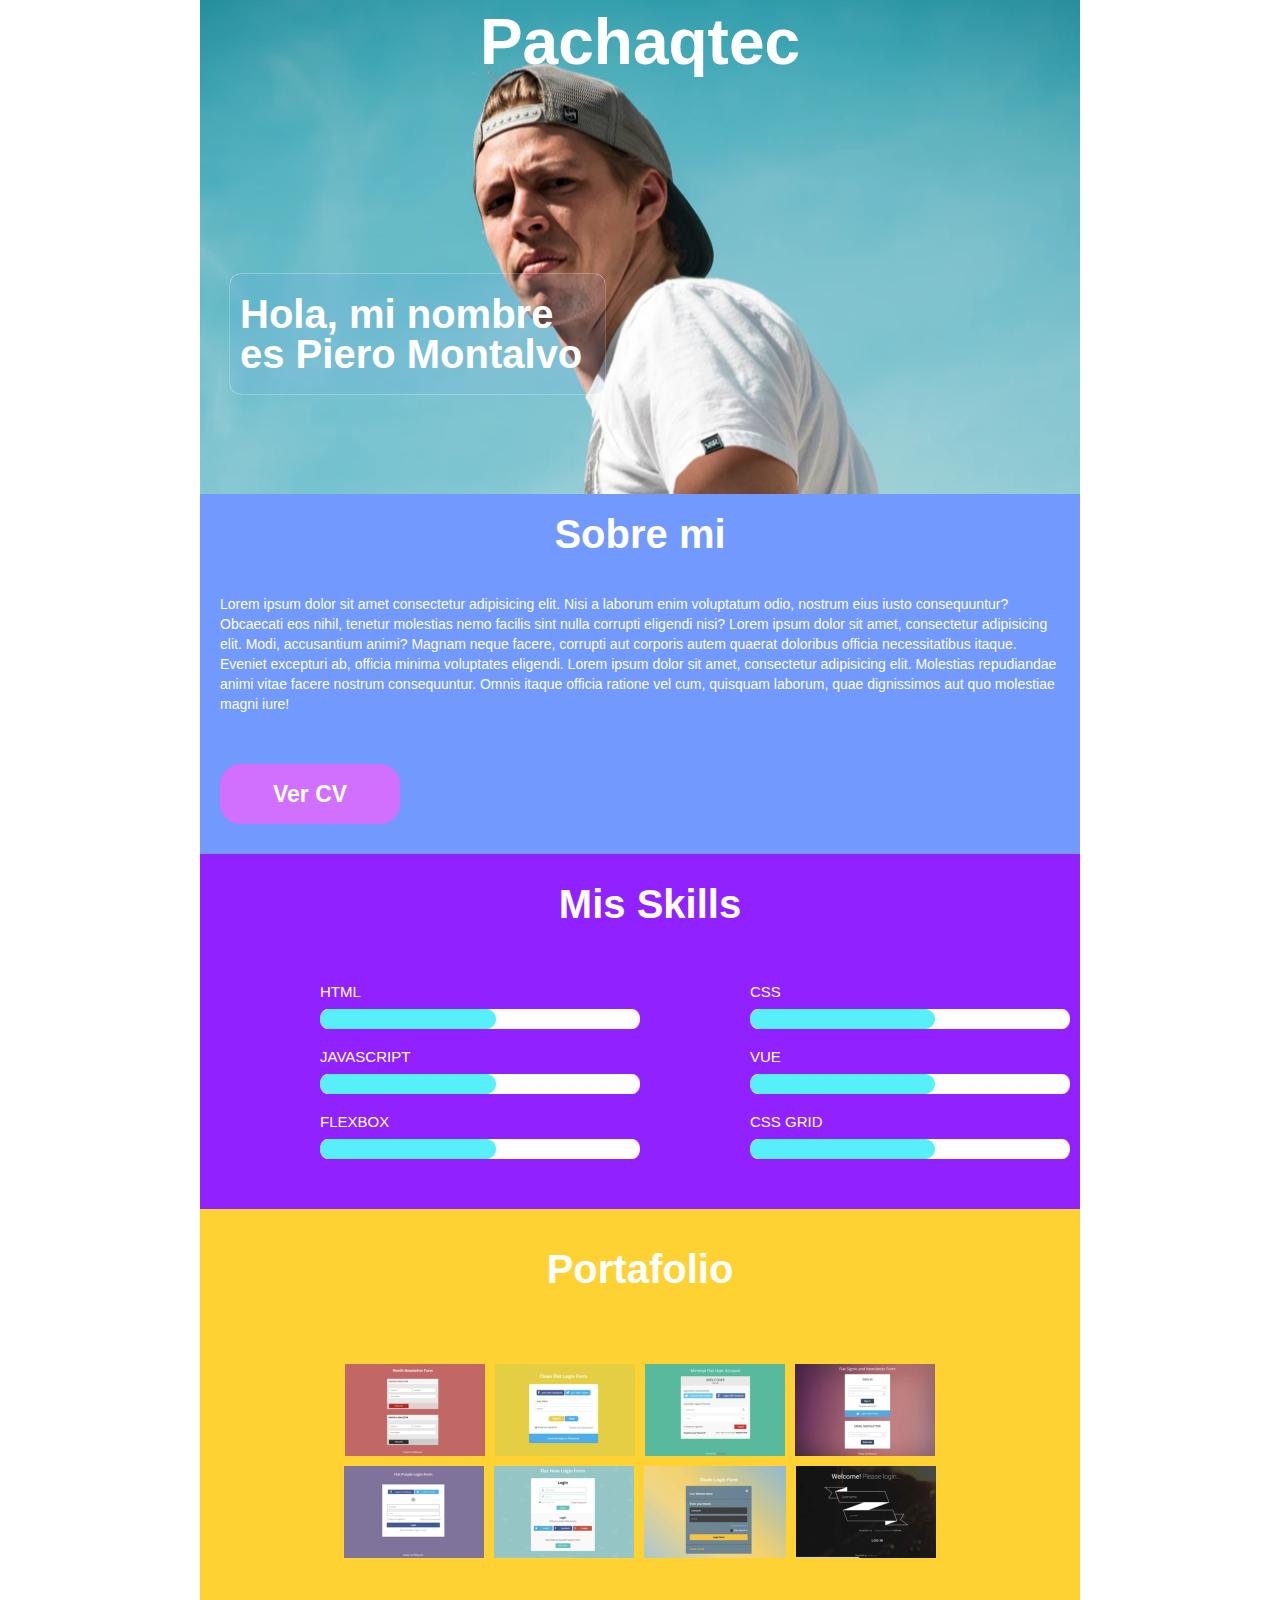
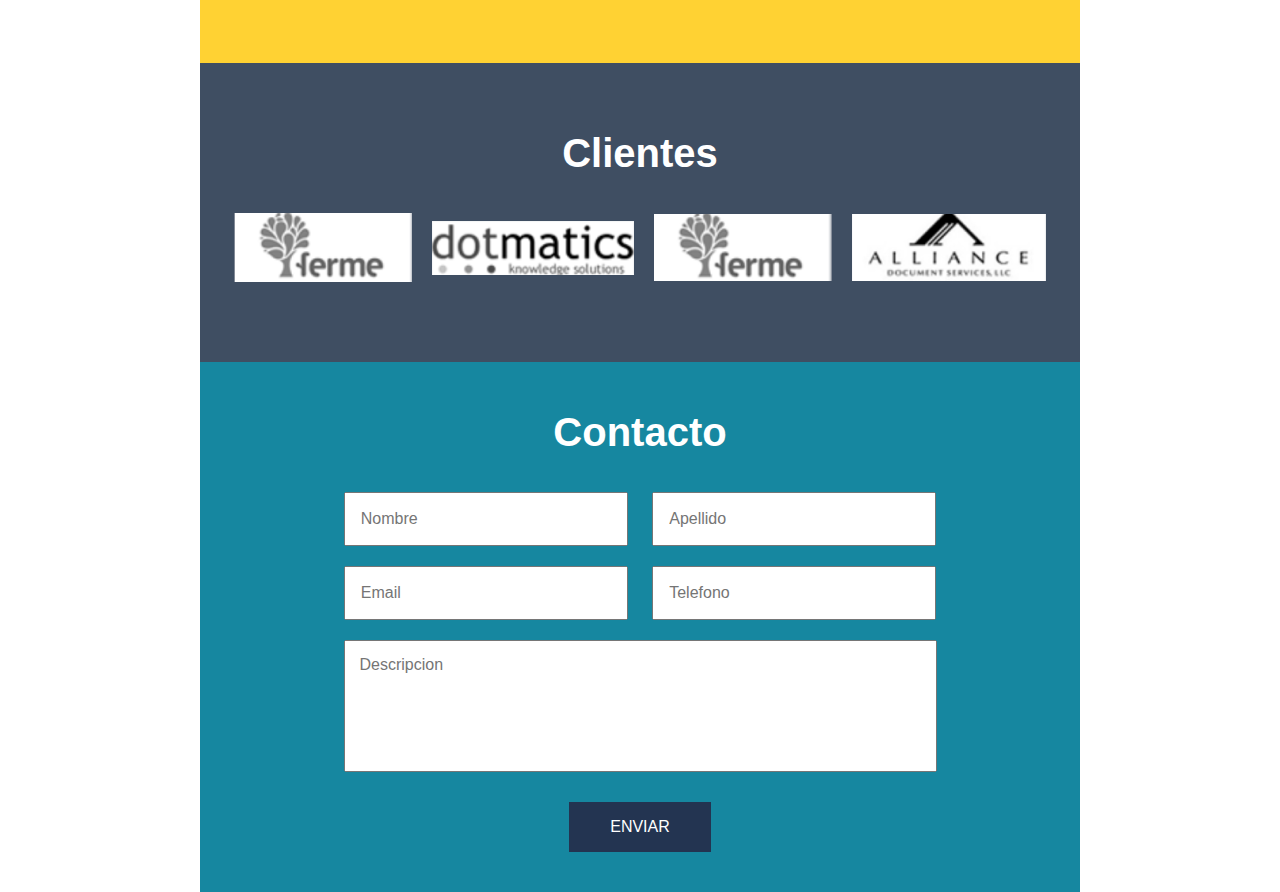
<file: index.html>
<!DOCTYPE html>
<html lang="en">
  <head>
    <meta charset="UTF-8" />
    <meta name="viewport" content="width=device-width, initial-scale=1.0" />
    <link rel="stylesheet" href="css/reset.css">
    <link rel="stylesheet" href="css/main.css">
    <title>S3R3</title>
  </head>
  <body>
    <section class="presentation">
      <div class="text-container">
        <h1>pachaqtec</h1>
        <h2>Hola, mi nombre es Piero Montalvo</h2>
      </div>
    </section>
    <section class="about-my">
      <div class="about-my-container">
        <h1>Sobre mi</h1>
        <p>
          Lorem ipsum dolor sit amet consectetur adipisicing elit. Nisi a laborum enim voluptatum odio, nostrum eius iusto consequuntur? Obcaecati eos nihil, tenetur molestias nemo facilis sint nulla corrupti eligendi nisi?
          Lorem ipsum dolor sit amet, consectetur adipisicing elit. Modi, accusantium animi? Magnam neque facere, corrupti aut corporis autem quaerat doloribus officia necessitatibus itaque. Eveniet excepturi ab, officia minima voluptates eligendi.
          Lorem ipsum dolor sit amet, consectetur adipisicing elit. Molestias repudiandae animi vitae facere nostrum consequuntur. Omnis itaque officia ratione vel cum, quisquam laborum, quae dignissimos aut quo molestiae magni iure!
        </p>
        <form class="botton-cv" action="#">
          <button>Ver CV</button>
        </form>
      </div>
    </section>
    <section class="skills">
      <div class="skills-container">
        <h1>mis skills</h1>
        <div class="row">
          <div class="row-container">
            <div class="row-html">
              <p>html</p>
              <div class="figure-html">
                <img class="img-1" src="images/Rectangle 7.png" alt="">
                <img class="img-2" src="images/Rectangle 8.png" alt="">
              </div>
            </div>
            <div class="row-js">
              <p>javascript</p>
              <div class="figure-js">
                <img class="img-3" src="images/Rectangle 7.png" alt="">
                <img class="img-4" src="images/Rectangle 8.png" alt="">
              </div>
            </div>
            <div class="row-flexbox">
              <p>flexbox</p>
              <div class="figure-fb">
                <img class="img-5" src="images/Rectangle 7.png" alt="">
                <img class="img-6" src="images/Rectangle 8.png" alt="">
              </div>
            </div>
          </div>
          <div class="row-container-skills">
            <div class="row-css">
              <p>css</p>
              <div class="figure-css">
                <img class="img-7" src="images/Rectangle 7.png" alt="">
                <img class="img-8" src="images/Rectangle 8.png" alt="">
              </div>
            </div>
            <div class="row-vue">
              <p>vue</p>
              <div class="figure-vue">
                <img class="img-9" src="images/Rectangle 7.png" alt="">
                <img class="img-10" src="images/Rectangle 8.png" alt="">
              </div>
            </div>
            <div class="row-grid">
              <p>css grid</p>
              <div class="figure-grid">
                <img class="img-11" src="images/Rectangle 7.png" alt="">
                <img class="img-12" src="images/Rectangle 8.png" alt="">
              </div>
            </div>
          </div>
        </div>
      </div>
    </section>
    <section class="portfolio">
        <h1>portafolio</h1>
        <div class="figures-portfolio">
          <div class="figures">
            <article >
              <img class="img-h" src="images/image.png" alt="">
            </article>
            <article >
              <img class="img-t" src="images/image (1).png" alt="">
            </article>
            <article >
              <img class="img-m" src="images/image (2).png" alt="">
            </article>
            <article >
              <img class="img-l" src="images/image (3).png" alt="">
            </article>
        </div>
        <div class="container-images">
            <article >
              <img class="img-13" src="images/image (4).png" alt="">
            </article>
            <article >
              <img class="img-14" src="images/image (5).png" alt="">
            </article>
            <article >
              <img class="img-15" src="images/image (6).png" alt="">
            </article>
            <article >
              <img class="img-16" src="images/image (7).png" alt="">
            </article>
        </div> 
      </div>
    </section>
    <section class="people">
      <h1>clientes</h1>
        <div class="container-people">
          <article>
            <img class="img-01" src="images/image 0.1.png" alt="">
          </article>
          <article>
            <img class="img-02" src="images/image 0.2.png" alt="">
          </article>
          <article>
            <img class="img-03" src="images/image 0.3.png" alt="">
          </article>
          <article>
            <img class="img-04" src="images/image 0.4.png" alt="">
          </article>
      </div>
    </section>
    <section class="formulario">
      <div class="personal-information">
        <h1>Contacto</h1>
        <form class="container" action="#">
            <div class="container-names">
                <input class="name" type="text" placeholder="Nombre" required pattern="[A-za-z]+"/>
                <input class="lastname" type="text" placeholder="Apellido" required pattern="[A-za-z]+"/>
            </div>
            <div class="container-data">
                <input class="email" type="email" placeholder="Email" required/>
                <input class="phone" type="text" placeholder="Telefono"required pattern="[0-9]+"/>
            </div>
            <div class="container-information">
                <textarea class="description" placeholder="Descripcion" maxlength="100" required pattern="[A-za-z0-9]+" ></textarea>
          </div>
          <div class="botton">
              <button>Enviar</button>
            </form>
          </div>
        </form>
      </div>
    </section>
  </body>
</html>
</file>
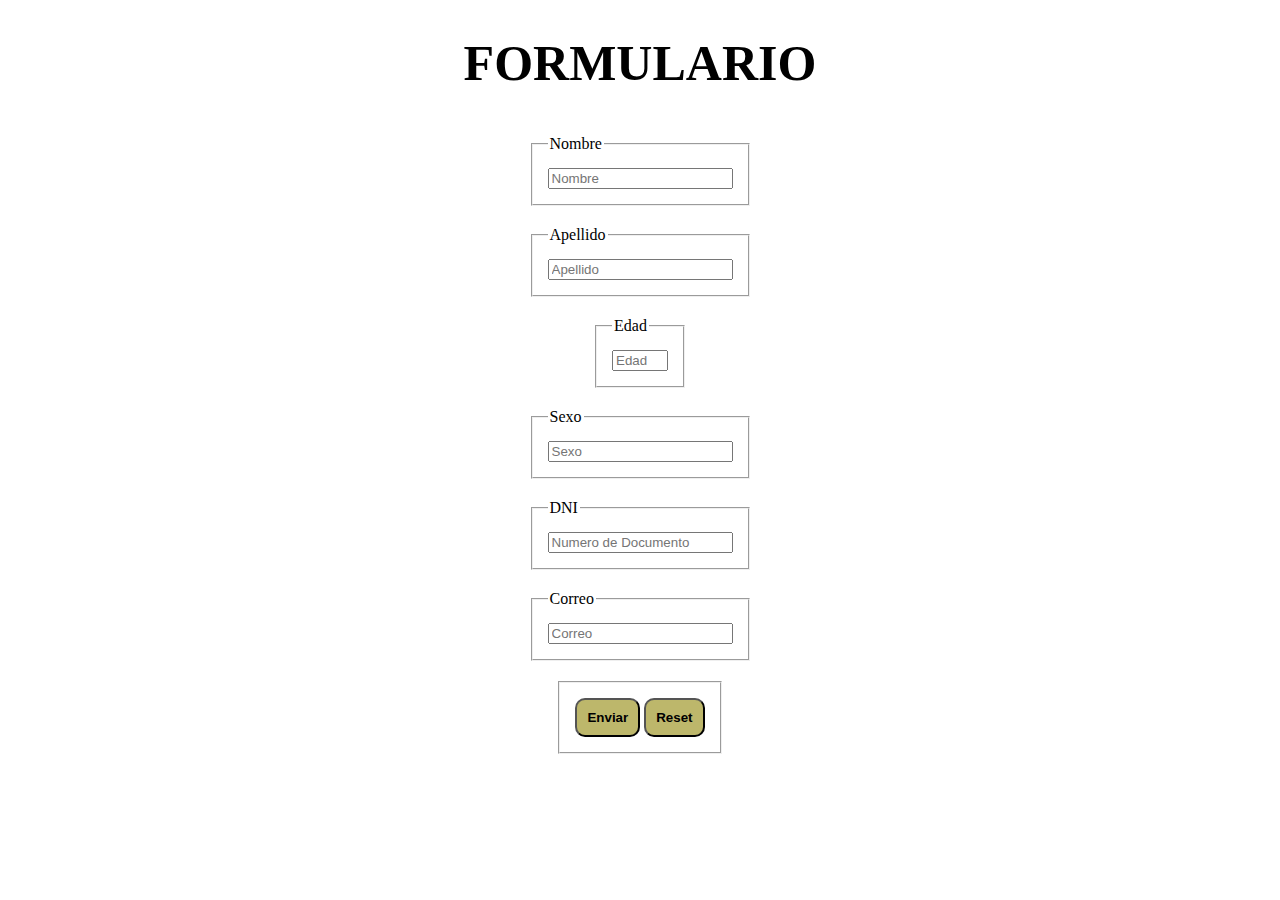
<file: form.html>
<!DOCTYPE html>
<html lang="en">
  <head>
    <meta charset="UTF-8" />
    <meta name="viewport" content="width=device-width, initial-scale=1.0" />
    <link rel="stylesheet" href="css/styles.css">
    <title>S3R3</title>
  </head>
  <body>
      <h1>Formulario</h1>
    <form action="#">

        <fieldset class="name">
            <legend>Nombre</legend>
            <input type="text" placeholder="Nombre" required pattern="[A-z]+"/>
        </fieldset>

      <fieldset class="lastname">
          <legend>Apellido</legend>
              <input type="text" placeholder="Apellido" required pattern="[A-z]+"/>
      </fieldset>
      
      <fieldset class="age">
          <legend>Edad</legend>
              <input type="number" placeholder="Edad" required min="18" max="80"/>
      </fieldset>

    <fieldset class="sexo">
        <legend>Sexo</legend>
            <input type="text" placeholder="Sexo" required/>
    </fieldset>
      
    <fieldset class="dni">
        <legend>DNI</legend>
        <input type="text" minlength="8" placeholder="Numero de Documento" required pattern="[a-z0-9]+"/>
    </fieldset>

    <fieldset class="email">
        <legend>Correo</legend>
            <input type="email" placeholder="Correo" required/>
    </fieldset>
    
     <fieldset class="bottom">
         <button class="submit">Enviar</button>
         <button class="reset" type="reset" >Reset</button>
     </fieldset>
    </form>
  </body>
</html>
</file>
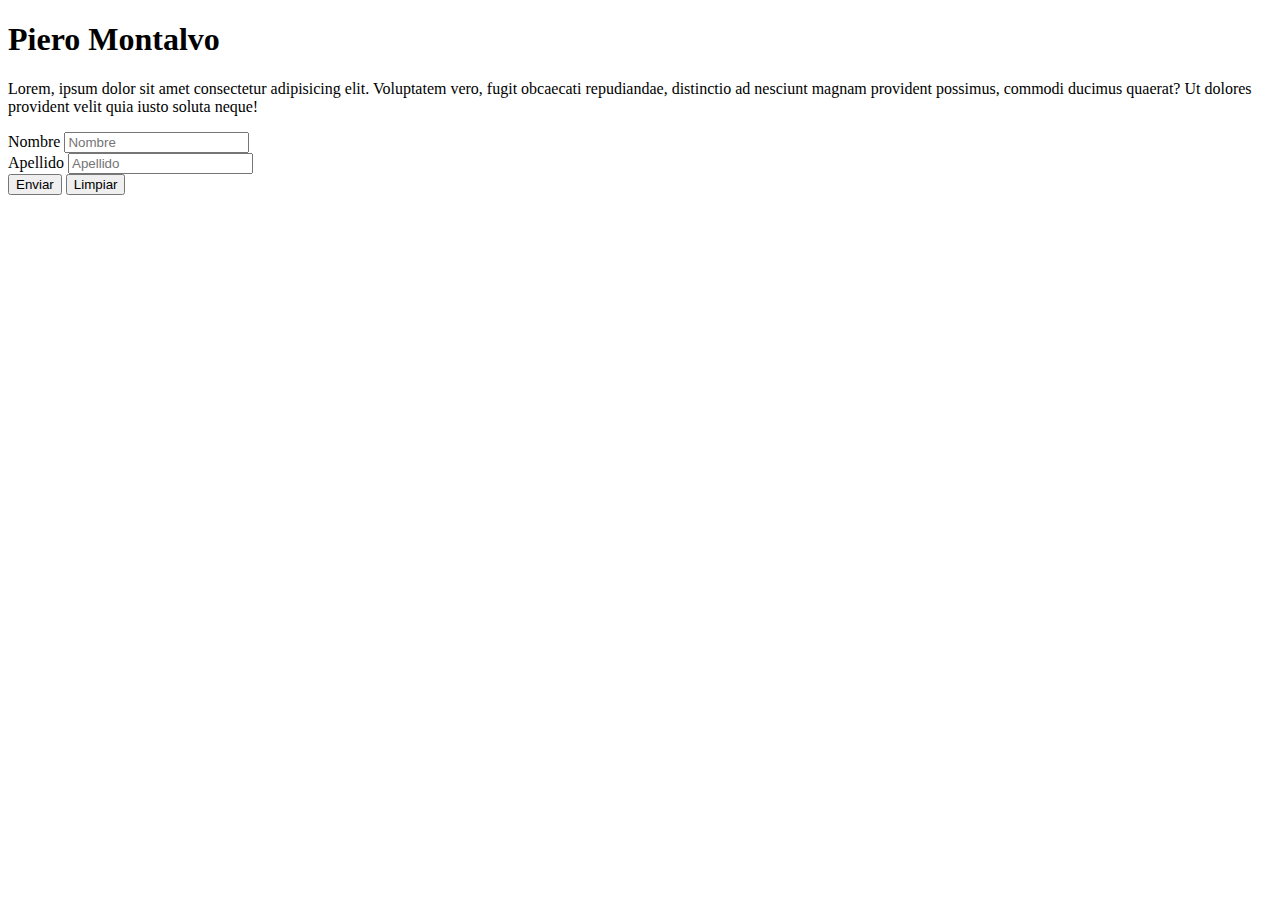
<file: tags-form.html>
<!DOCTYPE html>
<html lang="en">
  <head>
    <meta charset="UTF-8" />
    <meta name="viewport" content="width=device-width, initial-scale=1.0" />
    <title>S3R3</title>
  </head>

  <body>
    <head>
      <h1>Piero Montalvo</h1>
    </head>
    <section>
      <p>
        Lorem, ipsum dolor sit amet consectetur adipisicing elit. Voluptatem
        vero, fugit obcaecati repudiandae, distinctio ad nesciunt magnam
        provident possimus, commodi ducimus quaerat? Ut dolores provident velit
        quia iusto soluta neque!
      </p>
    </section>
    <footer>
        <label for="name">Nombre</label>
        <input id="name" type="text" placeholder="Nombre">
        <br>
        <label for="lastname">Apellido</label>
        <input id="lastname" type="text" placeholder="Apellido">
        <br>
        <button type="submit">Enviar</button>
        <button type="reset">Limpiar</button>

    </footer>
  </body>
</html>
</file>
<file: css/main.css>
body {
    padding: 0;
    margin: 0px 200px;
    font-family: Arial, Helvetica, sans-serif;
    background: white;
}

/* .presentation{
    background-image: url('../images/image\ 1.png');
    background-position: center;
} */

.presentation h1{
    display: flex;
    align-items: center;
    justify-content: center;
    text-transform: capitalize;
    font-size: 64px;
    font-weight: bolder;
    color: white;
}

.presentation h2{
    box-shadow: 0px 0px 0px 0.2px;
    display: flex;
    justify-content: flex-start;
    width: 355px;
    height: 100px;
    align-items: center;
    border-radius: 10px;
    background: rgba(114, 153, 254, 0.1);
    padding: 10px;
    font-size: 40px;
    font-weight: bolder;
    margin: 200px 0px 0px 30px;
    color: white;

}

.text-container{
    padding-top: 10px;
    background-image: url('../images/image\ 1.png');
    background-repeat: no-repeat;
    background-position: center;
    padding-bottom: 100px;
}

.about-my-container{
    background: #7299FE;
    padding-top: 20px;
}

.about-my-container h1{
    text-align: center;
    padding-bottom: 20px;
    font-size: 40px;
    font-weight: bolder;
    color: white;
}

.about-my-container p{
    font-size: 14px;
    line-height: 20px;     /*DAR ESPACIOS ENTRE LINEAS*/
    color: white;
    margin: 20px;
}

.botton-cv{
    padding: 30px 20px;

}

.botton-cv button{
    font-size: 23px;
    font-weight: bolder;
    border-radius: 20px;
    border: 1px solid #D16FFF;
    background: #D16FFF;
    width: 180px;
    height: 60px;
    color: white;
}

.skills-container{
    background: #9122FF;
    padding-left: 20px;

}

.skills h1{
    text-align: center;
    font-size: 40px;
    font-weight: bolder;
    text-transform: capitalize;
    padding: 30px;
    color: white;
}

.row{
    display: flex;
    padding: 30px 100px;

}

.row-container-skills{
    padding-left: 110px;

}

.figure-html{
    position: relative;
}

.figure-html .img-1{
    position: relative;
    z-index: 2;
    height: 20px;
    width: 320px;
}
.figure-html .img-2{
    position: relative;
    z-index: 3;
    top: -20px;
    height: 20px;
}
.figure-js{
    position: relative;
}

.figure-js .img-3{
    position: relative;
    z-index: 4;
    height: 20px;
    width: 320px;
}
.figure-js .img-4{
    position: relative;
    z-index: 5;
    top: -20px;
    height: 20px;
}

.figure-flexbox{
    position: relative;
}

.figure-fb .img-5{
    position: relative;
    z-index: 4;
    height: 20px;
    width: 320px;
}
.figure-fb .img-6{
    position: relative;
    z-index: 5;
    top: -20px;
    height: 20px;
}

.figure-css{
    position: relative;
}

.figure-css .img-7{
    position: relative;
    z-index: 4;
    height: 20px;
    width: 320px;
}
.figure-css .img-8{
    position: relative;
    z-index: 5;
    top: -20px;
    height: 20px;
    width: 185px;
}

.figure-vue{
    position: relative;
}

.figure-vue .img-9{
    position: relative;
    z-index: 4;
    height: 20px;
    width: 320px;
}
.figure-vue .img-10{
    position: relative;
    z-index: 5;
    top: -20px;
    height: 20px;
    width: 185px;
}

.figure-grid{
    position: relative;
}

.figure-grid .img-11{
    position: relative;
    z-index: 4;
    height: 20px;
    width: 320px;
}
.figure-grid .img-12{
    position: relative;
    z-index: 5;
    top: -20px;
    height: 20px;
    width: 185px;
}

.row p{
    margin-bottom: 10px;
    font-size: 15px;
    font-weight: lighter;
    color: white;
    text-transform: uppercase;
}

.portfolio{
    background: #FFD233;
}

.portfolio h1{
    font-size: 40px;
    text-align: center;
    color: white;
    text-transform: capitalize;
    font-weight: bolder;
    padding: 40px;
}
.figures-portfolio{
    padding-top: 30px;
    padding-bottom: 100px;
}

.figures{
    display: flex;
    justify-content: center;
    align-items: center;
}

.img-h{
    margin: 5px;
}

.img-t{
    margin: 5px;
}

.img-m{
    margin: 5px;
}

.img-l{
    margin: 5px;
}

.container-images{
    display: flex;
    justify-content: center;
    align-items: center;
}

.img-13{
    margin: 5px;
}

.img-14{
    margin: 5px;

}

.img-15{
    margin: 5px;

}

.img-16{
    margin: 5px;

}

.people{
    background: #3F4E62;
    padding: 70px;
}

.people h1{
    text-align: center;
    font-size: 40px;
    font-weight: bolder;
    text-transform: capitalize;
    color: white;
    margin-bottom: 30px;
}

.container-people{
    display: flex;
    justify-content: center;
    align-items: center;
}

.img-01{
    margin: 10px;
}

.img-02{
    margin: 10px;
}

.img-03{
    margin: 10px;
}

.img-04{
    margin: 10px;
}

.formulario{
    background: #1687a0;
}
.personal-information{
    padding: 20px;
}

.formulario h1 {
    margin: 30px;
    font-size: 40px;
    font-weight: bolder;
    font-family: arial;
    text-align: center;
    color: white;
}

.container{
    display: flex;
    align-items: center;
    justify-content: center;
    flex-direction: column;
}

::-webkit-input-placeholder {
   font-family: Arial, Helvetica, sans-serif;
}


.container-names .name{
    margin: 10px;
    width: 250px;
    height: 40px;
    padding: 5px 15px;
}


.container-names .lastname{
    margin: 10px;
    width: 250px;
    height: 40px;
    padding: 5px 15px;
}

.container-data .email{
    margin: 10px;
    width: 250px;
    height: 40px;
    padding: 5px 15px;
}

.container-data .phone{
    margin: 10px;
    width: 250px;
    height: 40px;
    padding: 5px 15px;
}

.container-information .description{
    margin: 10px;
    width: 561px;
    height: 100px;
    resize: none;
    padding: 15px;
    font-family: Arial, Helvetica, sans-serif;
}

.botton{
    margin: 20px;
}

.botton button{
    padding: 15px 40px;
    text-transform: uppercase;
    background: #233451;
    border: 1px solid #233451;
    color: white;
}
</file>
<file: css/styles.css>
body{
    margin: 0;
    padding: 0;
}
h1{
    font-size: 50px;
    text-align: center;
    text-transform: uppercase;
}
form{
    display: flex;
    justify-content: center;
    align-items: center;
    flex-direction: column;
}

.name{
    margin: 10px;
    padding: 15px;
}
.lastname{
    margin: 10px;
    padding: 15px;
}

.age{
    margin: 10px;
    padding: 15px;
}

.sexo{
    margin: 10px;
    padding: 15px;
}

.dni{
    margin: 10px;
    padding: 15px;
}

.email{
    margin: 10px;
    padding: 15px;
}

.bottom{
    margin: 10px;
    padding: 15px;

}
.bottom .submit{
    padding: 10px;
    border-radius: 10px;
    background: darkkhaki;
    font-weight: bolder;
}

.bottom .reset{
    padding: 10px;
    border-radius: 10px;
    background: darkkhaki;
    font-weight: bolder;

}


input:focus{
    border: 2px solid lightcyan;
    background: lightcyan;
}
</file>
